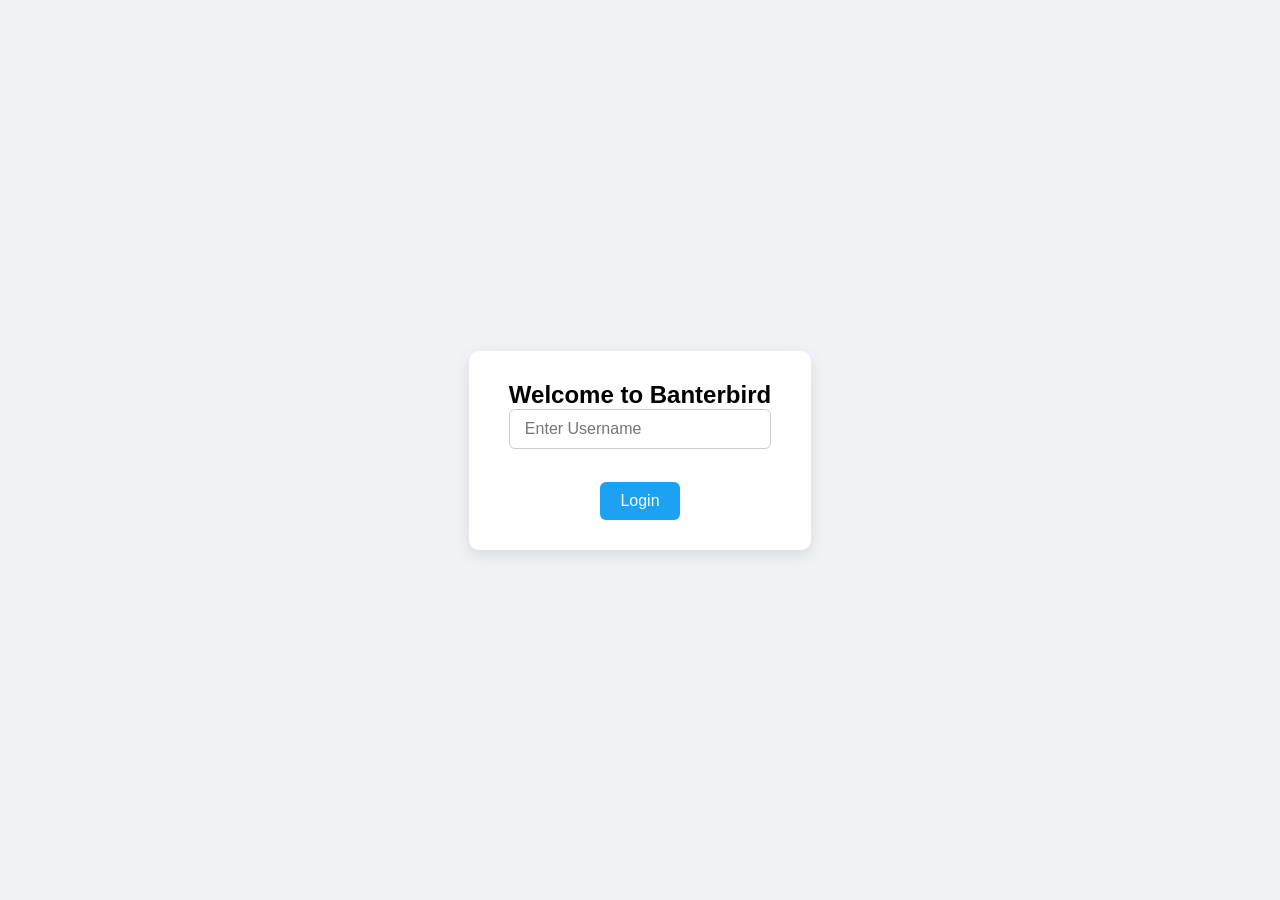
<file: templates/login.html>
<!DOCTYPE html>
<html>
<head>
    <title>Login - Banterbird</title>
    <link rel="stylesheet" href="/static/css/login.css">
</head>
<body>
    <div class="login-container">
        <h2>Welcome to Banterbird</h2>
        <input id="usernameInput" placeholder="Enter Username"/>
        <br><br>
        <button onclick="login()">Login</button>
    </div>

    <script>
        function login() {
            const username = document.getElementById('usernameInput').value.trim();
            if(username.length > 0){
                localStorage.setItem("username", username);
                window.location.href = '/';
            }
            else {
                alert("Please enter username");
            }
        }
    </script>
</body>
</html>
</file>
<file: static/css/login.css>
/* Reset some default styles */
* {
    box-sizing: border-box;
    margin: 0;
    padding: 0;
}

/* Body styling */
body {
    display: flex;
    justify-content: center;
    align-items: center;
    height: 100vh;
    font-family: Arial, sans-serif;
    background-color: #f0f2f5;
}

/* Login container */
.login-container {
    background-color: white;
    padding: 30px 40px;
    border-radius: 10px;
    box-shadow: 0 5px 15px rgba(0,0,0,0.1);
    text-align: center;
}

/* Input field */
#usernameInput {
    width: 100%;
    padding: 10px 15px;
    margin-bottom: 15px;
    font-size: 16px;
    border: 1px solid #ccc;
    border-radius: 6px;
}

/* Button */
button {
    background-color: #1da1f2;
    color: white;
    border: none;
    padding: 10px 20px;
    font-size: 16px;
    border-radius: 6px;
    cursor: pointer;
    transition: background-color 0.3s ease;
}

button:hover {
    background-color: #0d8ddb;
}
</file>
